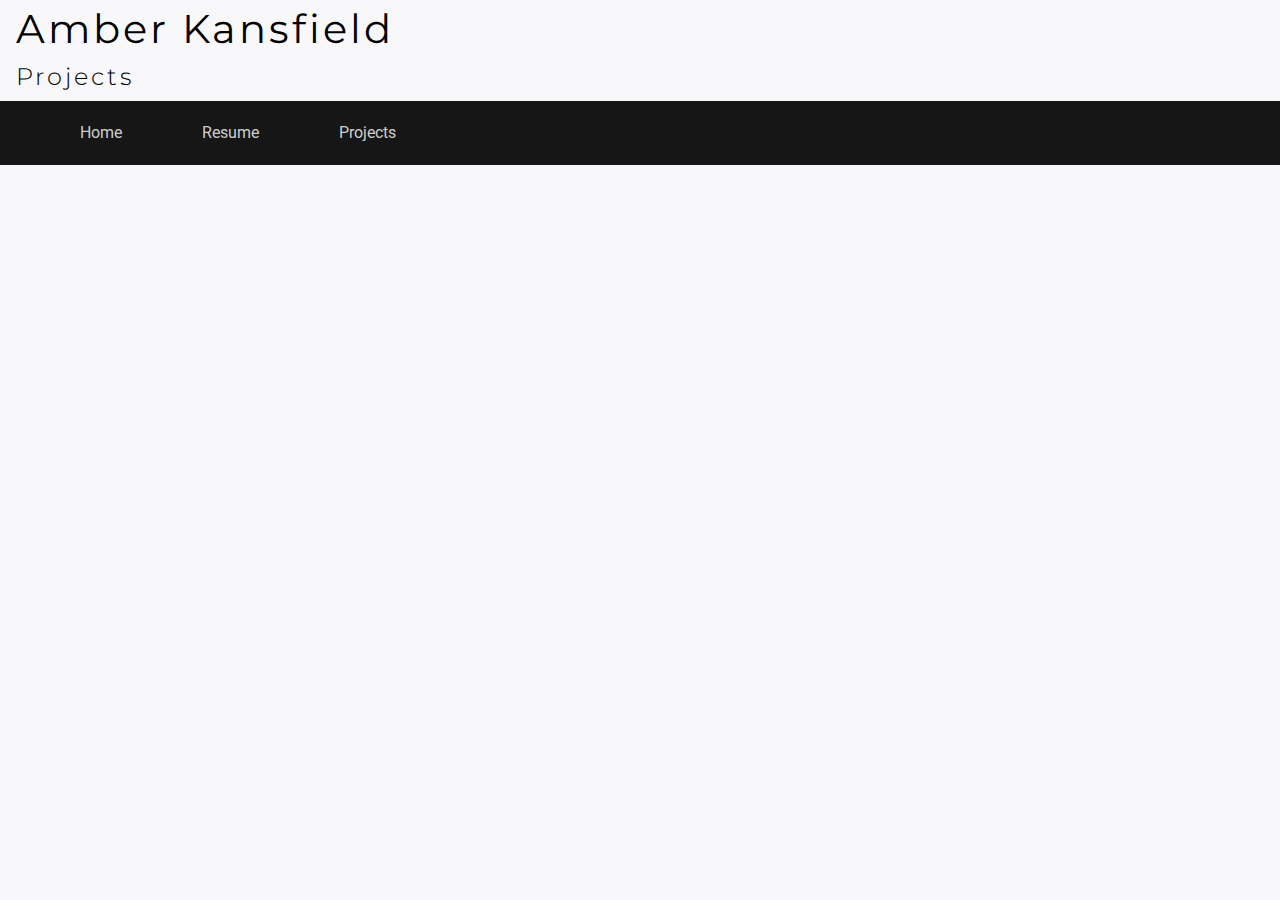
<file: Projects/projects.html>
<!DOCTYPE html>
<html lang="en">
<meta charset="UTF-8">
    <meta name="viewport" content="width=device-width, initial-scale=1.0">
    <link rel="stylesheet" href="../style.css">
    <link rel="preconnect" href="https://fonts.googleapis.com">
    <link rel="preconnect" href="https://fonts.gstatic.com" crossorigin>
    <link href="https://fonts.googleapis.com/css2?family=Montserrat:ital,wght@0,100..900;1,100..900&family=Raleway:ital,wght@0,100..900;1,100..900&family=Roboto:ital,wght@0,100;1,100&display=swap" rel="stylesheet">
    <title>Projects</title>
</head>
<body>
    <div class="header">
        <h1>Amber Kansfield</h1>
        <h2>Projects</h2>
    </div>
    <div class="nav" id="nav">
        <ul>
            <li>
                <a href="../../index.html">Home</a>
            </li>
            <li>
                <a href="../Resume/resume.html">Resume</a>
            </li>
            <li>
                <a href="../Projects/projects.html">Projects</a>
            </li>
        </ul>
    </div>
</html>
</file>
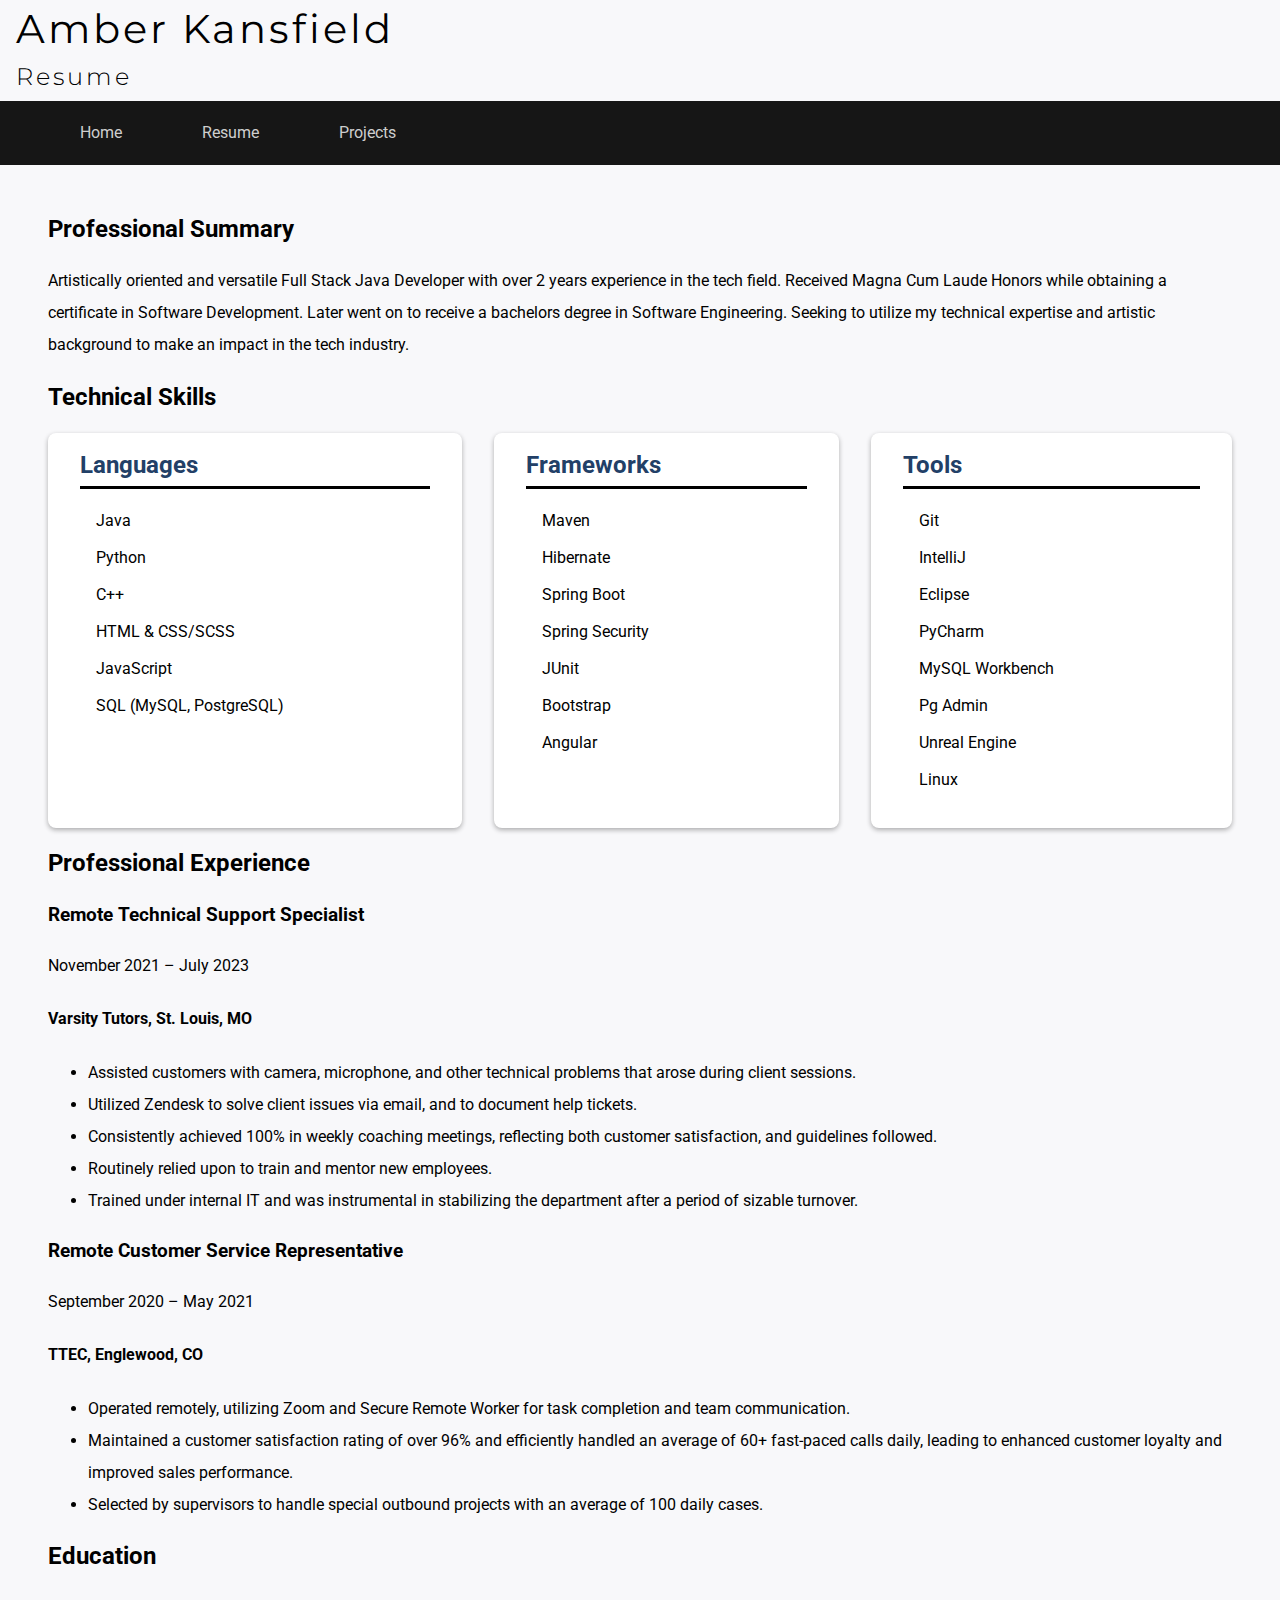
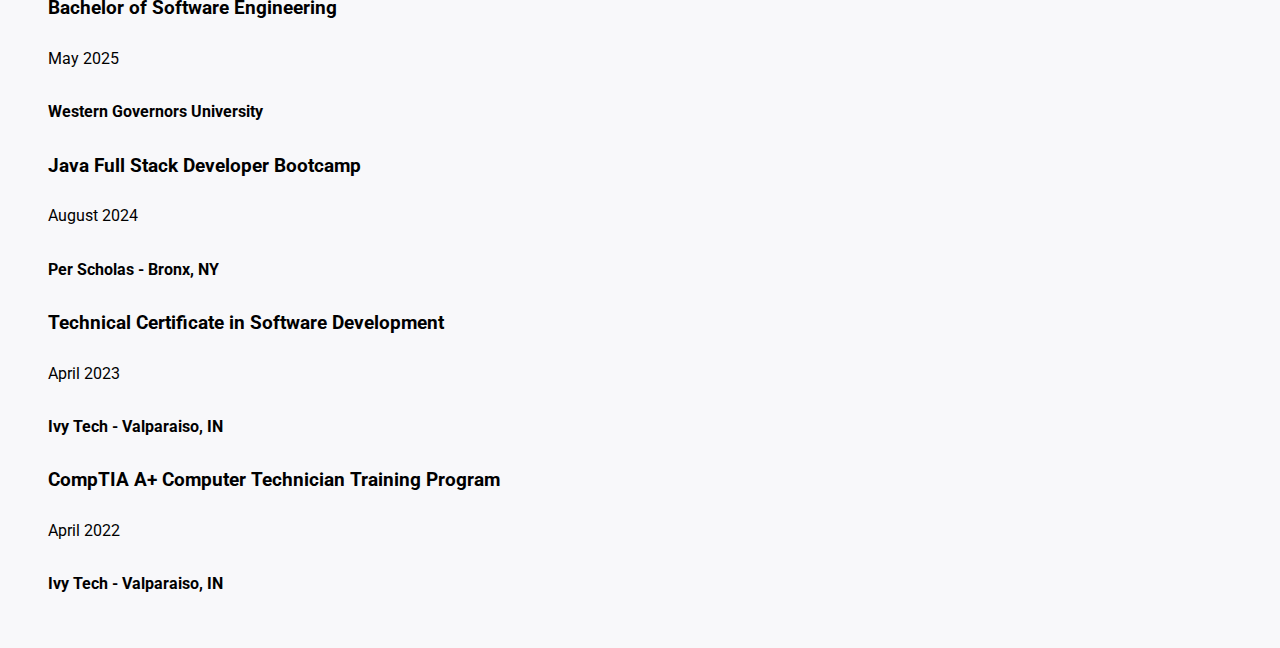
<file: Resume/resume.html>
<!DOCTYPE html>
<html lang="en">
<head>
<meta charset="UTF-8">
    <meta name="viewport" content="width=device-width, initial-scale=1.0">
    <link rel="stylesheet" href="../style.css">
    <link rel="stylesheet" href="../skills.css">
    <link rel="preconnect" href="https://fonts.googleapis.com">
    <link rel="preconnect" href="https://fonts.gstatic.com" crossorigin>
    <link href="https://fonts.googleapis.com/css2?family=Montserrat:ital,wght@0,100..900;1,100..900&family=Raleway:ital,wght@0,100..900;1,100..900&family=Roboto:ital,wght@0,100;1,100&display=swap" rel="stylesheet">

    <title>Resume</title>
</head>
<body>
    <div class="header">
        <h1>Amber Kansfield</h1>
        <h2>Resume</h2>
    </div>
    <div class="nav" id="nav">
        <ul>
            <li>
                <a href="../index.html">Home</a>
            </li>
            <li>
                <a href="../Resume/resume.html">Resume</a>
            </li>
            <li>
                <a href="../Projects/projects.html">Projects</a>
            </li>
        </ul>
    </div>
    <div class="container resume">
        <summary class="summary">
            <h2>Professional Summary</h2>
            <p>Artistically oriented and versatile Full Stack Java Developer with over 2 years experience in the tech field. Received Magna Cum Laude Honors while obtaining a certificate in Software Development. Later went on to receive a bachelors degree in Software Engineering. Seeking to utilize my technical expertise and artistic background to make an impact in the tech industry.</p>
        </summary>
        <section class="skills">
            <h2>Technical Skills</h2>
            <div class="skills-container">
            <div class="skill-card-container">
                <div class="skill-card-contents">
                    <div class="skill languages">
                        <h2 class="skill-title">Languages</h2>
                        <ul>
                            <li>Java</li>
                            <li>Python</li>
                            <li>C++</li>
                            <li>HTML & CSS/SCSS</li>
                            <li>JavaScript</li>
                            <li>SQL (MySQL, PostgreSQL)</li>
                        </ul>
                    </div>
                </div>
            </div>

            <div class="skill-card-container">
                <div class="skill-card-contents">
                    <div class="skill frameworks">
                        <h2 class="skill-title">Frameworks</h2>
                        <ul>
                            <li>Maven</li>
                            <li>Hibernate</li>
                            <li>Spring Boot</li>
                            <li>Spring Security</li>
                            <li>JUnit</li>
                            <li>Bootstrap</li>
                            <li>Angular</li>
                        </ul>
                    </div>
                </div>
            </div>

            <div class="skill-card-container">
                <div class="skill-card-contents">
                    <div class="skill tools">
                        <h2 class="skill-title">Tools</h2>
                        <ul>
                            <li>Git</li>
                            <li>IntelliJ</li>
                            <li>Eclipse</li>
                            <li>PyCharm</li>
                            <li>MySQL Workbench</li>
                            <li>Pg Admin</li>
                            <li>Unreal Engine</li>
                            <li>Linux</li>
                        </ul>
                    </div>
                </div>
            </div>
        </div>
        </section>
        <section class="experience">
            <h2>Professional Experience</h2>
            
            <div class="job">
                <h3>Remote Technical Support Specialist</h3>
                <p class="date">November 2021 – July 2023</p>
                <h4>Varsity Tutors, St. Louis, MO</h4>

                <ul>
                    <li>Assisted customers with camera, microphone, and other technical problems that arose during
                    client sessions.</li>
                    <li>Utilized Zendesk to solve client issues via email, and to document help tickets.</li>
                    <li>Consistently achieved 100% in weekly coaching meetings, reflecting both customer satisfaction, and guidelines followed.</li>
                    <li>Routinely relied upon to train and mentor new employees.</li>
                    <li>Trained under internal IT and was instrumental in stabilizing the department after a period of sizable turnover.</li>
                </ul>
            </div>

            <div class="job">
                <h3>Remote Customer Service Representative</h3>
                <p class="date">September 2020 – May 2021</p>
                <h4>TTEC, Englewood, CO</h4>

                <ul>
                    <li>Operated remotely, utilizing Zoom and Secure Remote Worker for task completion and team
                        communication.</li>
                    <li>Maintained a customer satisfaction rating of over 96% and efficiently handled an average of 60+ fast-paced calls daily, leading to enhanced customer loyalty and improved sales performance.</li>
                    <li>Selected by supervisors to handle special outbound projects with an average of 100 daily cases.</li>
                </ul>
            </div>
        </section>

        <section class="education">
            <h2>Education</h2>
            <div class="school-section">
                <h3 class="school-title">Bachelor of Software Engineering</h3>
                <p class="date">May 2025</p>
                <h4 class="school">Western Governors University</h4>
            </div>

            <div class="school-section">
                <h3 class="school-title">Java Full Stack Developer Bootcamp</h3>
                <p class="date">August 2024</p>
                <h4 class="school">Per Scholas - Bronx, NY</h4>
            </div>

            <div class="school-section">
                <h3 class="school-title">Technical Certificate in Software Development</h3>
                <p class="date">April 2023</p>
                <h4 class="school">Ivy Tech - Valparaiso, IN</h4>
            </div>

            <div class="school-section">
                    <h3 class="school-title">CompTIA A+ Computer Technician Training Program</h3>
                    <p class="date">April 2022</p>
                <h4 class="school">Ivy Tech - Valparaiso, IN</h4>
            </div>
        </section>
    </div>
    
</body>
</html>
</file>
<file: style.css>
:root {
  --main-bg-color: #F8F8FA;
  --main-card-title-color: #224067;
}

body{
    margin: 0;
    padding: 0;
    font-family: "Roboto", sans-serif;
    background-color: var(--main-bg-color);
    line-height: 2rem;
}
a {
    text-decoration: none;
}

.header{
    /* background-color: rgb(255, 255, 255); */
    font-family: "Montserrat", sans-serif;
    font-weight: 100;
    padding-left: 1rem;
    
}

.header h1{
    margin-top: 0;
    margin-bottom: 0;
    padding-top: .8rem;
    letter-spacing: 3px;
    font-size: 2.5rem;
    font-weight: 400;
    padding-bottom: .5rem;
}

.header h2{
    margin-top: .5rem;
    margin-bottom: 0;
    padding-bottom: .5rem;
    font-weight: 300;
    letter-spacing: 3px;
}
.nav {
    background-color: rgb(22, 22, 22);
    display: flex;
    justify-content: start;
}

.nav ul{
    display: flex;
}

.nav li{
    display: inline;
    flex-wrap: nowrap;
    padding-left: 2.5rem;
    padding-right: 2.5rem;
}


.nav a {
    color: #cecece;
    transition-duration: .2s;
}

.nav a:hover{
    color: rgb(255, 255, 255);
}

.font-montserrat {
  font-family: "Montserrat", sans-serif;
  font-optical-sizing: auto;
  font-weight: 300;
  font-style: normal;
}

.font-roboto {
  font-family: "Roboto", sans-serif;
  font-optical-sizing: auto;
  font-weight: 100;
  font-style: normal;
  font-variation-settings:
    "wdth" 100;
}

.container {
    margin: 3rem;
}

.nav-left {
    flex-grow: 1;
    display: flex;
    justify-content: end;
    
    background-color: rgb(22, 22, 22);

}
.menu{
    visibility: hidden;
    padding-inline-end: .1rem;
    width: 50px;
    height: 50px;
}

.hidden{
    visibility: hidden;
}
.nav.responsive ul{
        display: block;
        margin: 0rem;
        padding-left: 0rem;
}
.nav.responsive li {
        margin-left: 0;
        padding-left: 1rem;
        padding-top: .5rem;
        padding-bottom: .5rem;
        display: block;
}
/* MEDIA QUERIES */
/* MOBILE: UNDER 475 */
@media only screen and (max-width: 475px) {
    
    .nav {
        margin-bottom: 0;
        padding-bottom: 0;
    }
    .nav.show ul{
        visibility: hidden;
    }
    .nav.hide ul{
        visibility: visible;
    }
    
    .nav ul{
        display: block;
        margin: 0rem;
        padding-left: 0rem;
    }
    .nav li{
        margin-left: 0;
        padding-left: 1rem;
        padding-top: .5rem;
        padding-bottom: .5rem;
        display: block;
    }
    .header h1{
        font-size: 2rem;
    }

    .menu {
        visibility: visible;
        position: relative;
        top: .4rem;
    }
}
</file>
<file: skills.css>
.skills-container {
    display: flex;
    width: calc(100vw - 6rem);
    flex-direction: row;
    flex-basis: auto;
    gap: 2rem;
    
}

.skill-card-container {
    flex-grow: 1;
    background-color: white;
    border-radius: .5rem;
    box-shadow: 0px 2px 5px 0px rgba(12, 12, 12, 0.322);
    padding: 1rem;
    padding-left: 2rem;
    padding-right: 2rem;

}

.skill-card-container h2 {
    color: var(--main-card-title-color);
    padding-bottom: 5px;
    border-bottom: solid black;
}

.skill-card-container ul {
    padding-inline-start: 1rem;
    list-style: none;
}
.skill-card-container li {
    margin-top: 5px;
    margin-bottom: 5px;
}
.skill-title{
 margin: 0;

}
</file>
